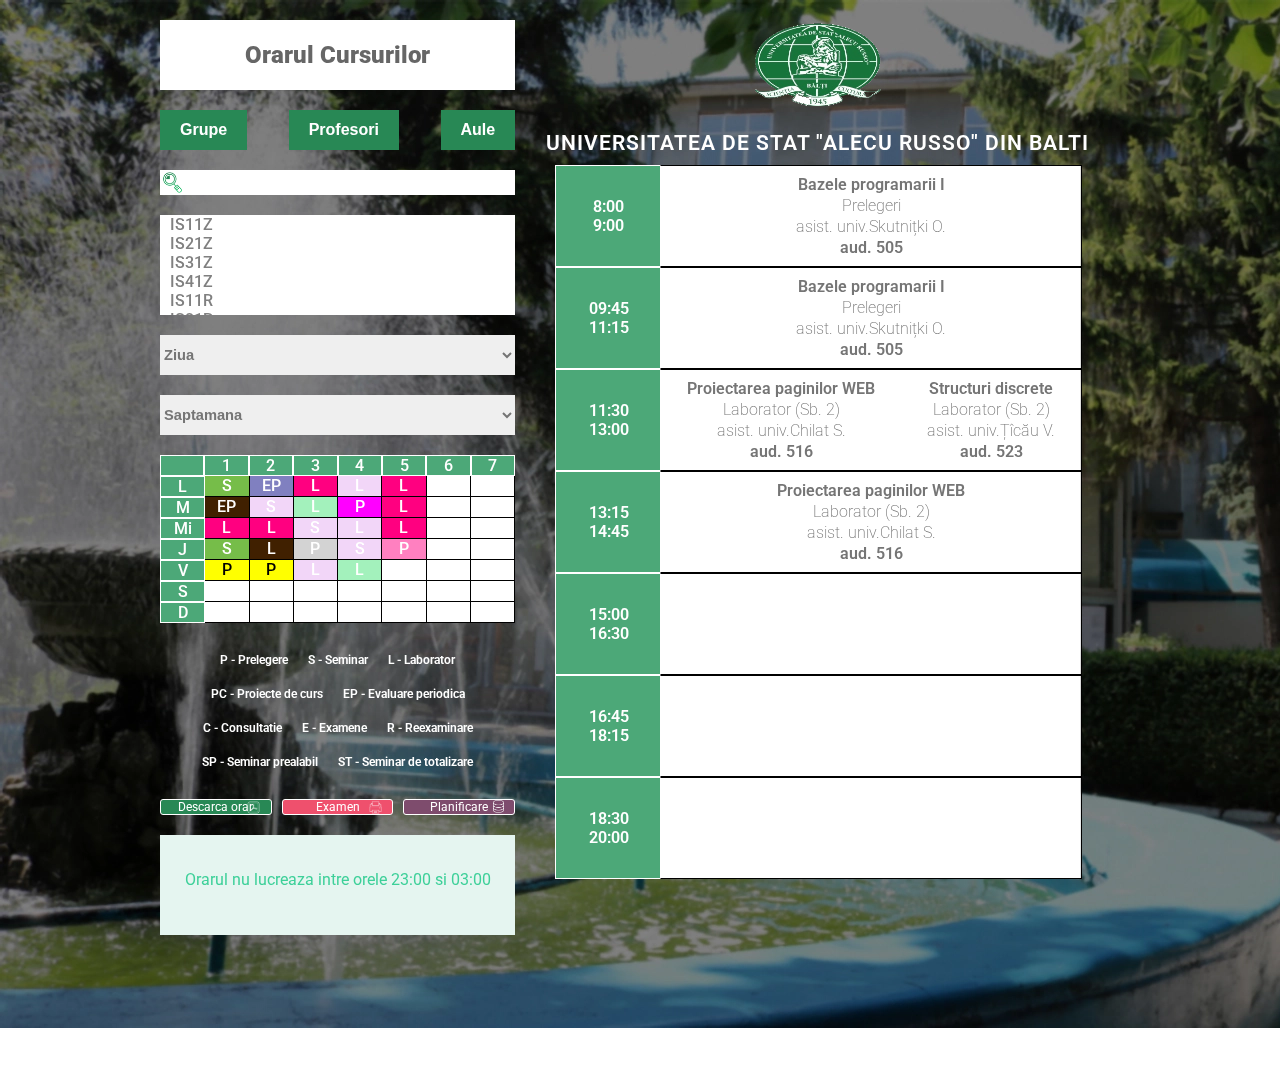
<file: index.html>
<!DOCTYPE html>
<html lang="ero">
<head>
    <meta http-equiv="Content-type" content="text/html; charset=UTF-8">
    <meta name="viewport" content="width=device-width, initial-scale=1.0">
    <meta name="author" content="Tocana Marian">
    <meta name="description" content="reproducerea sitului orar.usarb.md 07.11.2023">
    <meta name="keywords" content="orar usarb, usarb univ orar, orar lectii universitatea alecu russo">
	<link rel="preconnect" href="https://fonts.googleapis.com">
	<link rel="preconnect" href="https://fonts.gstatic.com" crossorigin>
	<link href="https://fonts.googleapis.com/css2?family=Roboto:wght@400;900&display=swap" rel="stylesheet">
    <link rel="stylesheet" href="assets/css/orar_usarb_style.css">
    <link rel="icon" type="image/png" href="assets/images/icons/jingle_bell.png">
	<base target="_blank">
    <title>Orar USARB</title>
</head>
<body>
    <main>
        <section id="main_section">
            <div id="header_name">
                <h1>Orarul Cursurilor</h1>
            </div>
			<div id="under_buttons">
				<button>Grupe</button>
				<button>Profesori</button>
				<button>Aule</button>
			</div>
			<div id="input_area">
				<input type="search" autocomplete="off">
			</div>
			<div id="search_results">
				<ul>
					<li tabindex="1">IS11Z</li>
					<li tabindex="2">IS21Z</li>
					<li tabindex="3">IS31Z</li>
                    <li tabindex="4">IS41Z</li>
					<li tabindex="5">IS11R</li>
					<li tabindex="6">IS21R</li>
                    <li tabindex="7">IS31R</li>
                    <li tabindex="8">IS41R</li>
				</ul>
			</div>
			<select name="days" id="days_option">
				<option value="0">Ziua</option>
				<option value="1">Luni</option>
				<option value="2">Marti</option>
				<option value="3">Miercuri</option>
				<option value="4">Joi</option>
				<option value="5">Vineri</option>
				<option value="6">Sambata</option>
				<option value="7">Duminica</option>
			</select>
			<select name="weeks" id="weeks_option">
				<option value="0">Saptamana</option>
				<option value="1">1 (28.08.2023 - 03.09.2023)</option>
				<option value="2">2 (04.09.2023 - 10.09.2023)</option>
				<option value="3">3 (11.09.2023 - 17.09.2023)</option>
				<option value="4">4 (18.09.2023 - 24.09.2023)</option>
				<option value="5">5 (25.09.2023 - 01.10.2023)</option>
				<option value="6">6 (02.10.2023 - 08.10.2023)</option>
				<option value="7">7 (09.10.2023 - 15.10.2023)</option>
				<option value="8">8 (16.10.2023 - 22.10.2023)</option>
				<option value="9">9 (23.10.2023 - 29.10.2023)</option>
				<option value="10">10 (30.10.2023 - 05.11.2023)</option>
				<option value="11">11 (6.11.2023 - 12.11.2023)</option>
				<option value="12">12 (13.11.2023 - 19.11.2023)</option>
				<option value="13">13 (20.11.2023 - 26.11.2023)</option>
				<option value="14">14 (27.11.2023 - 03.12.2023)</option>
				<option value="15">15 (4.12.2023 - 10.12.2023)</option>
				<option value="16">16 (11.12.2023 - 17.12.2023)</option>
				<option value="17">17 (18.12.2023 - 24.12.2023)</option>
				<option value="18">18 (6.12.2023 - 12.12.2023)</option>
				<option value="19">19 (25.12.2023 - 31.12.2023)</option>
				<option value="20">20 (01.01.2024 - 07.01.2024)</option>
				<option value="21">21 (08.01.2024 - 14.01.2024)</option>
				<option value="22">22 (15.01.2024 - 21.01.2024)</option>
			</select>
			<div id="timetable_lessons">
				<div class="calendar_rows">
					<div class="green_cell_style"></div>	
					<div class="green_cell_style">1</div>	
					<div class="green_cell_style">2</div>	
					<div class="green_cell_style">3</div>	
					<div class="green_cell_style">4</div>	
					<div class="green_cell_style">5</div>	
					<div class="green_cell_style">6</div>	
					<div class="green_cell_style">7</div>
				</div>
				<div class="calendar_rows">
					<div class="green_cell_style">L</div>
					<div class="white_cell_style math_seminar">S</div>
					<div class="white_cell_style ppw_lecture">EP</div>
					<div class="white_cell_style generic_apps_lab">L</div>
					<div class="white_cell_style discrete_structures">L</div>
					<div class="white_cell_style generic_apps_lab">L</div>
					<div class="white_cell_style"></div>
					<div class="white_cell_style"></div>
				</div>
				<div class="calendar_rows">
					<div class="green_cell_style">M</div>
					<div class="white_cell_style english_lecture">EP</div>
					<div class="white_cell_style discrete_structures">S</div>
					<div class="white_cell_style ppw_lab">L</div>
					<div class="white_cell_style math_lecture">P</div>
					<div class="white_cell_style generic_apps_lab">L</div>
					<div class="white_cell_style"></div>
					<div class="white_cell_style"></div>
				</div>
				<div class="calendar_rows">
					<div class="green_cell_style">Mi</div>
					<div class="white_cell_style basics_of_programming_lab">L</div>
					<div class="white_cell_style basics_of_programming_lab">L</div>
					<div class="white_cell_style discrete_structures">S</div>
					<div class="white_cell_style discrete_structures">L</div>
					<div class="white_cell_style generic_apps_lab">L</div>
					<div class="white_cell_style"></div>
					<div class="white_cell_style"></div>
				</div>
				<div class="calendar_rows">
					<div class="green_cell_style">J</div>
					<div class="white_cell_style math_seminar">S</div>
					<div class="white_cell_style english_lecture">L</div>
					<div class="white_cell_style job_security_lecture">P</div>
					<div class="white_cell_style discrete_structures">S</div>
					<div class="white_cell_style tutor_hour">P</div>
					<div class="white_cell_style"></div>
					<div class="white_cell_style"></div>
				</div>
				<div class="calendar_rows">
					<div class="green_cell_style">V</div>
					<div class="white_cell_style basics_of_programming_lecture">P</div>
					<div class="white_cell_style basics_of_programming_lecture">P</div>
					<div class="white_cell_style discrete_structures">L</div>
					<div class="white_cell_style ppw_lab">L</div>
					<div class="white_cell_style"></div>
					<div class="white_cell_style"></div>
					<div class="white_cell_style"></div>
				</div>
				<div class="calendar_rows">
					<div class="green_cell_style">S</div>
					<div class="white_cell_style"></div>
					<div class="white_cell_style"></div>
					<div class="white_cell_style"></div>
					<div class="white_cell_style"></div>
					<div class="white_cell_style"></div>
					<div class="white_cell_style"></div>
					<div class="white_cell_style"></div>
				</div>
				<div class="calendar_rows">
					<div class="green_cell_style">D</div>
					<div class="white_cell_style"></div>
					<div class="white_cell_style"></div>
					<div class="white_cell_style"></div>
					<div class="white_cell_style"></div>
					<div class="white_cell_style"></div>
					<div class="white_cell_style"></div>
					<div class="white_cell_style"></div>
				</div>	
			</div>
			<div id="timetable_legend">
				<p>P - Prelegere</p>
				<p>S - Seminar</p>
				<p>L - Laborator</p>
				<p>PC - Proiecte de curs</p>
				<p>EP - Evaluare periodica</p>
				<p>C - Consultatie</p>
				<p>E - Examene</p>
				<p>R - Reexaminare</p>
				<p>SP - Seminar prealabil</p>
				<p>ST - Seminar de totalizare</p>	
			</div>
            <footer>
				<div id="client_links">
					<div id="download_timetable"><a class="footer_links" href="http://orar.usarb.md/download/?gr=53&sem=1&day=5&week=11&grName=IS11Z&mode=students&pdfWeek%5B%5D=6.11.2023&pdfWeek%5B%5D=12.11.2023">Descarca orar</a></div>
					<div id="exam"><a class="footer_links" href="http://orar.usarb.md/printExams?gr=53&sem=1&day=6&week=11&grName=IS11Z&mode=students&pdfWeek%5B%5D=6.11.2023&pdfWeek%5B%5D=12.11.2023">Examen</a></div>
					<div id="planning"><a class="footer_links" href="#">Planificare</a></div>
				</div>
				<div id="announce"><br><p>Orarul nu lucreaza intre orele 23:00 si 03:00</p></div>
            </footer>
        </section>
        <section id="secondary_section">
			<img src="assets/images/main_logo.png" alt="universitatea de stat alecu russo din balti"/>
			<h2>UNIVERSITATEA DE STAT "ALECU RUSSO" DIN BALTI</h2>
			<div id="big_timetable">
				<div class="left_timetable">8:00<br>9:00</div>
				<div class="right_timetable"><p>Bazele programarii I</p><p>Prelegeri</p><p>asist. univ.Skutnițki O.</p><p>aud. 505</p></div>
				<div class="left_timetable">09:45<br>11:15</div>
				<div class="right_timetable"><p>Bazele programarii I</p><p>Prelegeri</p><p>asist. univ.Skutnițki O.</p><p>aud. 505</p></div>
				<div class="left_timetable">11:30<br>13:00</div>
				<div class="right_timetable">
                    <p>Proiectarea paginilor WEB</p><p>Laborator (Sb. 2)</p><p>asist. univ.Chilat S.</p><p>aud. 516</p>
                    <p>Structuri discrete</p><p>Laborator (Sb. 2)</p><p>asist. univ.Țîcău V.</p><p>aud. 523</p>
                </div>
				<div class="left_timetable">13:15<br>14:45</div>
				<div class="right_timetable"><p>Proiectarea paginilor WEB</p><p>Laborator (Sb. 2)</p><p>asist. univ.Chilat S.</p><p>aud. 516</p></div>
				<div class="left_timetable">15:00<br>16:30</div>
                <div class="right_timetable"></div>
                <div class="left_timetable">16:45<br>18:15</div>
                <div class="right_timetable"></div>
                <div class="left_timetable">18:30<br>20:00</div>
                <div class="right_timetable"></div>
			</div>
        </section>
    </main>   
</body>
</html>
</file>
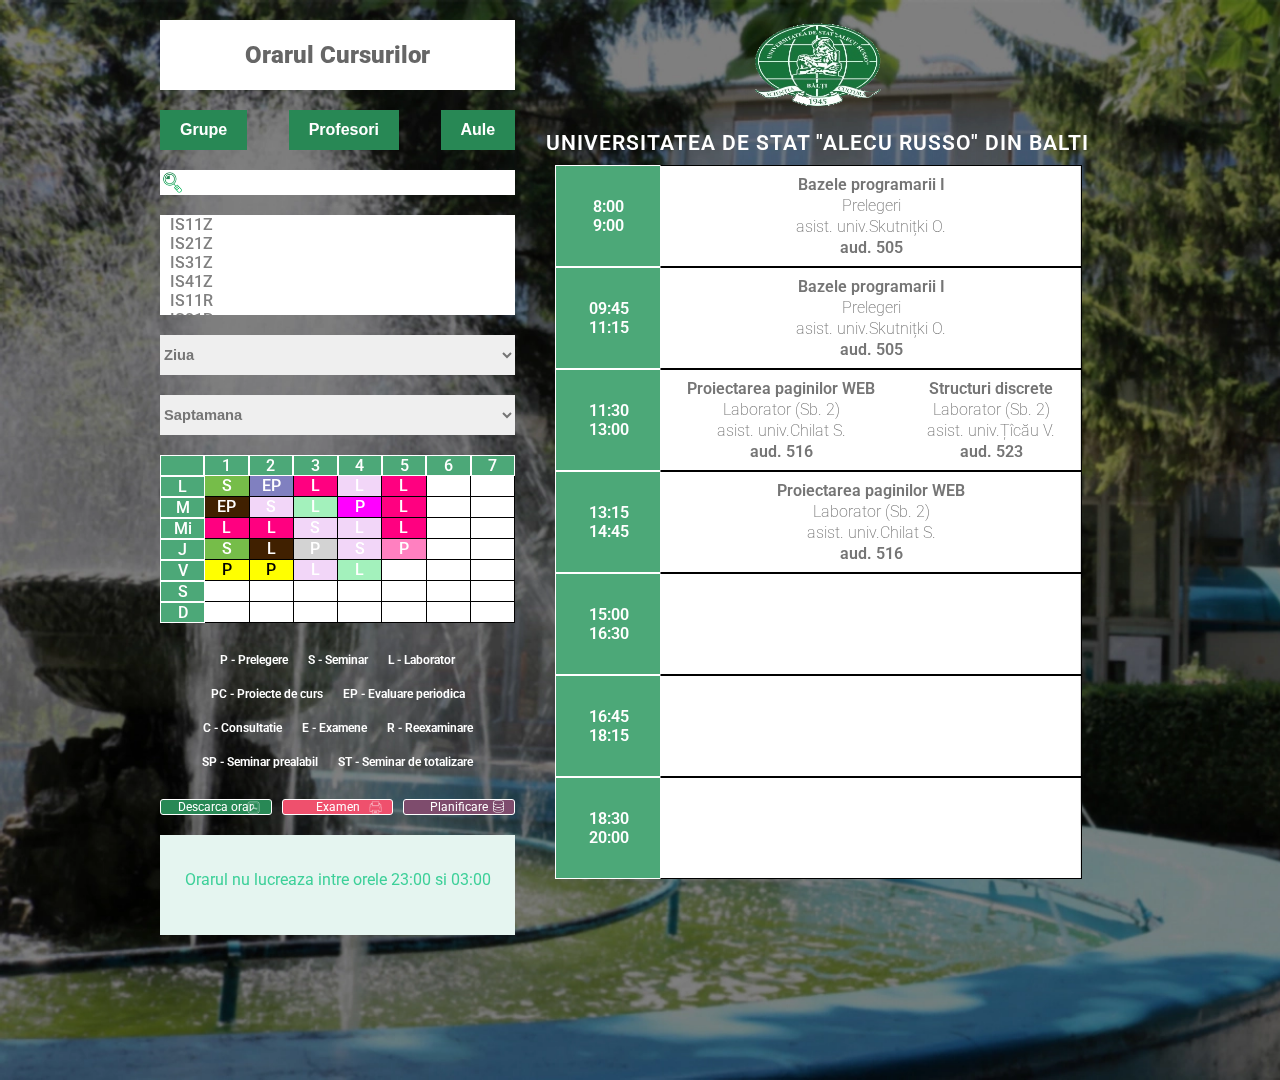
<file: index2.html>
<!DOCTYPE html>
<html lang="ero">
<head>
    <meta http-equiv="Content-type" content="text/html; charset=UTF-8">
    <meta name="viewport" content="width=device-width, initial-scale=1.0">
    <meta name="author" content="Tocana Marian">
    <meta name="description" content="reproducerea sitului orar.usarb.md 07.11.2023">
    <meta name="keywords" content="orar usarb, usarb univ orar, orar lectii universitatea alecu russo">
	<link rel="preconnect" href="https://fonts.googleapis.com">
	<link rel="preconnect" href="https://fonts.gstatic.com" crossorigin>
	<link href="https://fonts.googleapis.com/css2?family=Roboto:wght@400;900&display=swap" rel="stylesheet">
    <link rel="stylesheet" href="assets/css/orar_usarb_style2.css">
    <link rel="icon" type="image/png" href="assets/images/icons/jingle_bell.png">
    <title>Orar USARB</title>
</head>
<body>
    <main>
        <section id="main_section">
            <div id="header_name">
                <h1>Orarul Cursurilor</h1>
            </div>
			<div id="under_buttons">
				<button>Grupe</button>
				<button>Profesori</button>
				<button>Aule</button>
			</div>
			<div id="input_area">
				<input type="search" autocomplete="off">
			</div>
			<div id="search_results">
				<ul>
					<li tabindex="1">IS11Z</li>
					<li tabindex="2">IS21Z</li>
					<li tabindex="3">IS31Z</li>
                    <li tabindex="4">IS41Z</li>
					<li tabindex="5">IS11R</li>
					<li tabindex="6">IS21R</li>
                    <li tabindex="7">IS31R</li>
                    <li tabindex="8">IS41R</li>
				</ul>
			</div>
			<select name="days" id="days_option">
				<option value="0">Ziua</option>
				<option value="1">Luni</option>
				<option value="2">Marti</option>
				<option value="3">Miercuri</option>
				<option value="4">Joi</option>
				<option value="5">Vineri</option>
				<option value="6">Sambata</option>
				<option value="7">Duminica</option>
			</select>
			<select name="weeks" id="weeks_option">
				<option value="0">Saptamana</option>
				<option value="1">1 (28.08.2023 - 03.09.2023)</option>
				<option value="2">2 (04.09.2023 - 10.09.2023)</option>
				<option value="3">3 (11.09.2023 - 17.09.2023)</option>
				<option value="4">4 (18.09.2023 - 24.09.2023)</option>
				<option value="5">5 (25.09.2023 - 01.10.2023)</option>
				<option value="6">6 (02.10.2023 - 08.10.2023)</option>
				<option value="7">7 (09.10.2023 - 15.10.2023)</option>
				<option value="8">8 (16.10.2023 - 22.10.2023)</option>
				<option value="9">9 (23.10.2023 - 29.10.2023)</option>
				<option value="10">10 (30.10.2023 - 05.11.2023)</option>
				<option value="11">11 (6.11.2023 - 12.11.2023)</option>
				<option value="12">12 (13.11.2023 - 19.11.2023)</option>
				<option value="13">13 (20.11.2023 - 26.11.2023)</option>
				<option value="14">14 (27.11.2023 - 03.12.2023)</option>
				<option value="15">15 (4.12.2023 - 10.12.2023)</option>
				<option value="16">16 (11.12.2023 - 17.12.2023)</option>
				<option value="17">17 (18.12.2023 - 24.12.2023)</option>
				<option value="18">18 (6.12.2023 - 12.12.2023)</option>
				<option value="19">19 (25.12.2023 - 31.12.2023)</option>
				<option value="20">20 (01.01.2024 - 07.01.2024)</option>
				<option value="21">21 (08.01.2024 - 14.01.2024)</option>
				<option value="22">22 (15.01.2024 - 21.01.2024)</option>
			</select>
			<div id="timetable_lessons">
				<div class="calendar_rows">
					<div class="green_cell_style"></div>	
					<div class="green_cell_style">1</div>	
					<div class="green_cell_style">2</div>	
					<div class="green_cell_style">3</div>	
					<div class="green_cell_style">4</div>	
					<div class="green_cell_style">5</div>	
					<div class="green_cell_style">6</div>	
					<div class="green_cell_style">7</div>
				</div>
				<div class="calendar_rows">
					<div class="green_cell_style">L</div>
					<div id="math_seminar" class="white_cell_style">S</div>
					<div id="ppw_lecture" class="white_cell_style">EP</div>
					<div id="generic_apps_lab" class="white_cell_style">L</div>
					<div id="discrete_structures" class="white_cell_style">L</div>
					<div id="generic_apps_lab" class="white_cell_style">L</div>
					<div class="white_cell_style"></div>
					<div class="white_cell_style"></div>
				</div>
				<div class="calendar_rows">
					<div class="green_cell_style">M</div>
					<div id="english_lecture" class="white_cell_style">EP</div>
					<div id="discrete_structures" class="white_cell_style">S</div>
					<div id="ppw_lab" class="white_cell_style">L</div>
					<div id="math_lecture" class="white_cell_style">P</div>
					<div id="generic_apps_lab" class="white_cell_style">L</div>
					<div class="white_cell_style"></div>
					<div class="white_cell_style"></div>
				</div>
				<div class="calendar_rows">
					<div class="green_cell_style">Mi</div>
					<div id="basics_of_programming_lab" class="white_cell_style">L</div>
					<div id="basics_of_programming_lab" class="white_cell_style">L</div>
					<div id="discrete_structures" class="white_cell_style">S</div>
					<div id="discrete_structures" class="white_cell_style">L</div>
					<div id="generic_apps_lab" class="white_cell_style">L</div>
					<div class="white_cell_style"></div>
					<div class="white_cell_style"></div>
				</div>
				<div class="calendar_rows">
					<div class="green_cell_style">J</div>
					<div id="math_seminar" class="white_cell_style">S</div>
					<div id="english_lecture" class="white_cell_style">L</div>
					<div id="job_security_lecture" class="white_cell_style">P</div>
					<div id="discrete_structures" class="white_cell_style">S</div>
					<div id="tutor_hour" class="white_cell_style">P</div>
					<div class="white_cell_style"></div>
					<div class="white_cell_style"></div>
				</div>
				<div class="calendar_rows">
					<div class="green_cell_style">V</div>
					<div id="basics_of_programming_lecture" class="white_cell_style">P</div>
					<div id="basics_of_programming_lecture" class="white_cell_style">P</div>
					<div id="discrete_structures" class="white_cell_style">L</div>
					<div id="ppw_lab" class="white_cell_style">L</div>
					<div class="white_cell_style"></div>
					<div class="white_cell_style"></div>
					<div class="white_cell_style"></div>
				</div>
				<div class="calendar_rows">
					<div class="green_cell_style">S</div>
					<div class="white_cell_style"></div>
					<div class="white_cell_style"></div>
					<div class="white_cell_style"></div>
					<div class="white_cell_style"></div>
					<div class="white_cell_style"></div>
					<div class="white_cell_style"></div>
					<div class="white_cell_style"></div>
				</div>
				<div class="calendar_rows">
					<div class="green_cell_style">D</div>
					<div class="white_cell_style"></div>
					<div class="white_cell_style"></div>
					<div class="white_cell_style"></div>
					<div class="white_cell_style"></div>
					<div class="white_cell_style"></div>
					<div class="white_cell_style"></div>
					<div class="white_cell_style"></div>
				</div>	
			</div>
			<div id="timetable_legend">
				<p>P - Prelegere</p>
				<p>S - Seminar</p>
				<p>L - Laborator</p>
				<p>PC - Proiecte de curs</p>
				<p>EP - Evaluare periodica</p>
				<p>C - Consultatie</p>
				<p>E - Examene</p>
				<p>R - Reexaminare</p>
				<p>SP - Seminar prealabil</p>
				<p>ST - Seminar de totalizare</p>	
			</div>
            <footer>
				<div id="client_links">
					<div id="download_timetable"><a class="footer_links" href="#">Descarca orar</a></div>
					<div id="exam"><a class="footer_links" href="#">Examen</a></div>
					<div id="planning"><a class="footer_links" href="#">Planificare</a></div>
				</div>
				<div id="announce"><br><p>Orarul nu lucreaza intre orele 23:00 si 03:00</p></div>
            </footer>
        </section>
        <section id="secondary_section">
			<img src="assets/images/main_logo.png" alt="universitatea de stat alecu russo din balti"/>
			<h2>UNIVERSITATEA DE STAT "ALECU RUSSO" DIN BALTI</h2>
			<div id="big_timetable">
				<div class="left_timetable">8:00<br>9:00</div>
				<div class="right_timetable"><p>Bazele programarii I</p><p>Prelegeri</p><p>asist. univ.Skutnițki O.</p><p>aud. 505</p></div>
				<div class="left_timetable">09:45<br>11:15</div>
				<div class="right_timetable"><p>Bazele programarii I</p><p>Prelegeri</p><p>asist. univ.Skutnițki O.</p><p>aud. 505</p></div>
				<div class="left_timetable">11:30<br>13:00</div>
				<div class="right_timetable">
                    <p>Proiectarea paginilor WEB</p><p>Laborator (Sb. 2)</p><p>asist. univ.Chilat S.</p><p>aud. 516</p>
                    <p>Structuri discrete</p><p>Laborator (Sb. 2)</p><p>asist. univ.Țîcău V.</p><p>aud. 523</p>
                </div>
				<div class="left_timetable">13:15<br>14:45</div>
				<div class="right_timetable"><p>Proiectarea paginilor WEB</p><p>Laborator (Sb. 2)</p><p>asist. univ.Chilat S.</p><p>aud. 516</p></div>
				<div class="left_timetable">15:00<br>16:30</div>
                <div class="right_timetable"></div>
                <div class="left_timetable">16:45<br>18:15</div>
                <div class="right_timetable"></div>
                <div class="left_timetable">18:30<br>20:00</div>
                <div class="right_timetable"></div>
			</div>
        </section>
    </main>   
</body>
</html>
</file>
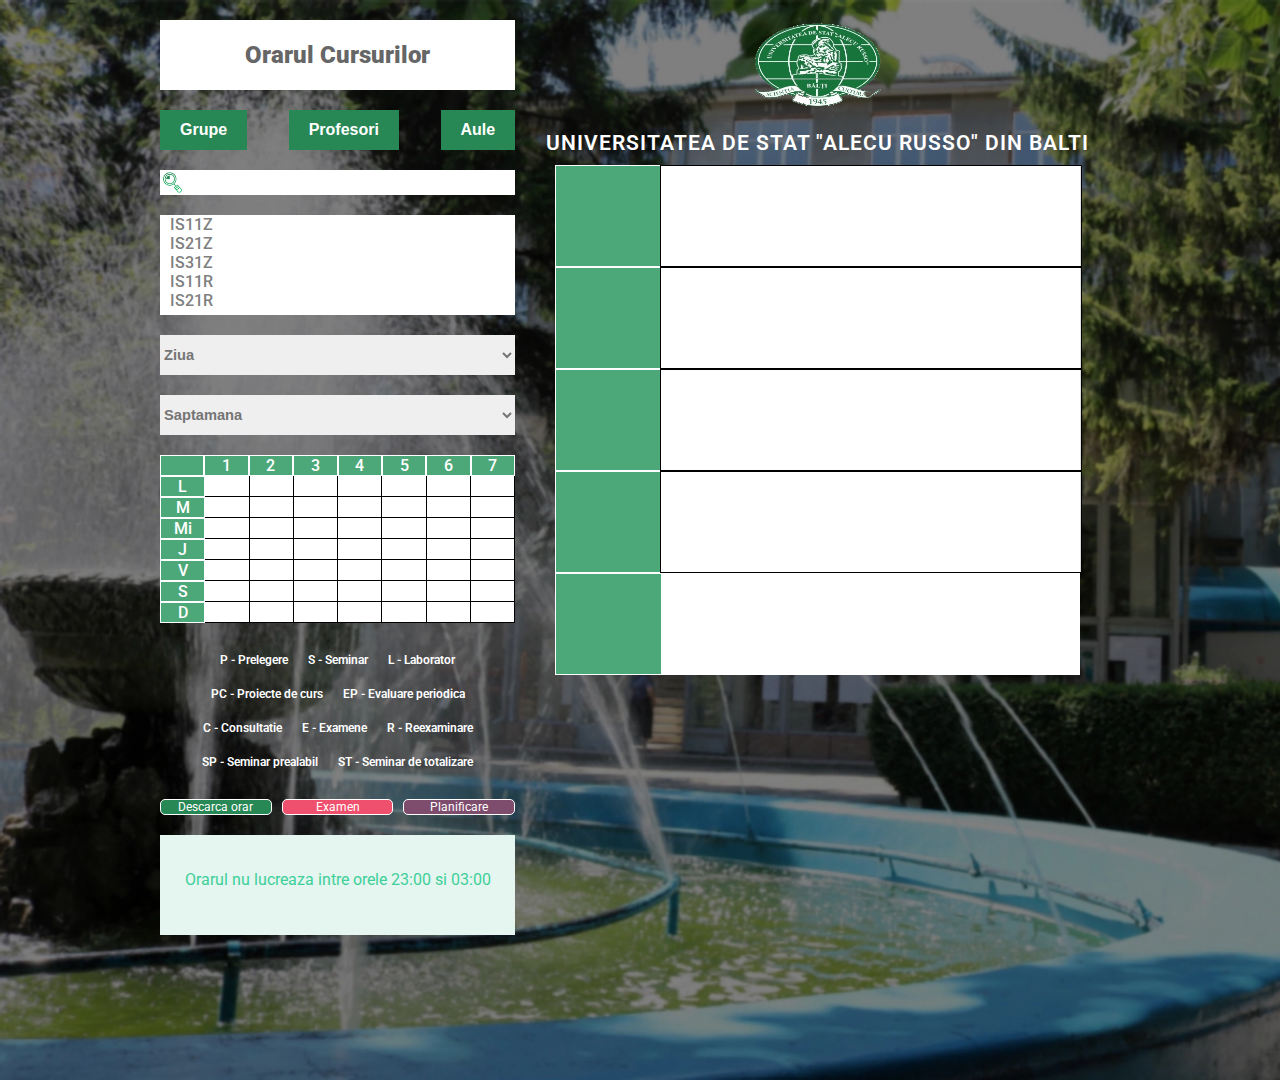
<file: old_index.html>
<!DOCTYPE html>
<html lang="ero">
<head>
    <meta http-equiv="Content-type" content="text/html; charset=UTF-8">
    <meta name="viewport" content="width=device-width, initial-scale=1.0">
    <meta name="author" content="Tocana Marian">
    <meta name="description" content="reproducerea sitului orar.usarb.md 07.11.2023">
    <meta name="keywords" content="orar usarb, usarb univ orar, orar lectii universitatea alecu russo">
	<link rel="preconnect" href="https://fonts.googleapis.com">
	<link rel="preconnect" href="https://fonts.gstatic.com" crossorigin>
	<link href="https://fonts.googleapis.com/css2?family=Roboto:wght@400;900&display=swap" rel="stylesheet">
    <link rel="stylesheet" href="assets/css/old_orar_usarb_style.css">
    <link rel="icon" type="image/png" href="assets/images/icons/jingle_bell.png">
    <title>Orar USARB</title>
</head>
<body>
    <main>
        <section id="main_section">
            <div id="header_name">
                <h1>Orarul Cursurilor</h1>
            </div>
			<div id="under_buttons">
				<button>Grupe</button>
				<button>Profesori</button>
				<button>Aule</button>
			</div>
			<div id="input_area">
				<img src="assets/images/icons/magnifier.png" alt="lupa de cautare"/>
				<input type="search" autocomplete="off">
			</div>
			<div id="search_results">
				<ul>
					<li>IS11Z</li>
					<li>IS21Z</li>
					<li>IS31Z</li>
					<li>IS11R</li>
					<li>IS21R</li>
				</ul>
			</div>
			<select name="days" id="days_option">
				<option value="0">Ziua</option>
				<option value="1">Luni</option>
				<option value="2">Marti</option>
				<option value="3">Miercuri</option>
				<option value="4">Joi</option>
				<option value="5">Vineri</option>
				<option value="6">Sambata</option>
				<option value="7">Duminica</option>
			</select>
			<select name="weeks" id="weeks_option">
				<option value="0">Saptamana</option>
				<option value="1">1 (28.08.2023 - 03.09.2023)</option>
				<option value="2">2 (04.09.2023 - 10.09.2023)</option>
				<option value="3">3 (11.09.2023 - 17.09.2023)</option>
				<option value="4">4 (18.09.2023 - 24.09.2023)</option>
				<option value="5">5 (25.09.2023 - 01.10.2023)</option>
				<option value="6">6 (02.10.2023 - 08.10.2023)</option>
				<option value="7">7 (09.10.2023 - 15.10.2023)</option>
				<option value="8">8 (16.10.2023 - 22.10.2023)</option>
				<option value="9">9 (23.10.2023 - 29.10.2023)</option>
				<option value="10">10 (30.10.2023 - 05.11.2023)</option>
				<option value="11">11 (6.11.2023 - 12.11.2023)</option>
				<option value="12">12 (13.11.2023 - 19.11.2023)</option>
				<option value="13">13 (20.11.2023 - 26.11.2023)</option>
				<option value="14">14 (27.11.2023 - 03.12.2023)</option>
				<option value="15">15 (4.12.2023 - 10.12.2023)</option>
				<option value="16">16 (11.12.2023 - 17.12.2023)</option>
				<option value="17">17 (18.12.2023 - 24.12.2023)</option>
				<option value="18">18 (6.12.2023 - 12.12.2023)</option>
				<option value="19">19 (25.12.2023 - 31.12.2023)</option>
				<option value="20">20 (01.01.2024 - 07.01.2024)</option>
				<option value="21">21 (08.01.2024 - 14.01.2024)</option>
				<option value="22">22 (15.01.2024 - 21.01.2024)</option>
			</select>
			<div id="timetable_lessons">
				<div class="calendar_rows">
					<div class="green_cell_style"></div>	
					<div class="green_cell_style">1</div>	
					<div class="green_cell_style">2</div>	
					<div class="green_cell_style">3</div>	
					<div class="green_cell_style">4</div>	
					<div class="green_cell_style">5</div>	
					<div class="green_cell_style">6</div>	
					<div class="green_cell_style">7</div>
				</div>
				<div class="calendar_rows">
					<div class="green_cell_style">L</div>
					<div class="white_cell_style"></div>
					<div class="white_cell_style"></div>
					<div class="white_cell_style"></div>
					<div class="white_cell_style"></div>
					<div class="white_cell_style"></div>
					<div class="white_cell_style"></div>
					<div class="white_cell_style"></div>
				</div>
				<div class="calendar_rows">
					<div class="green_cell_style">M</div>
					<div class="white_cell_style"></div>
					<div class="white_cell_style"></div>
					<div class="white_cell_style"></div>
					<div class="white_cell_style"></div>
					<div class="white_cell_style"></div>
					<div class="white_cell_style"></div>
					<div class="white_cell_style"></div>
				</div>
				<div class="calendar_rows">
					<div class="green_cell_style">Mi</div>
					<div class="white_cell_style"></div>
					<div class="white_cell_style"></div>
					<div class="white_cell_style"></div>
					<div class="white_cell_style"></div>
					<div class="white_cell_style"></div>
					<div class="white_cell_style"></div>
					<div class="white_cell_style"></div>
				</div>
				<div class="calendar_rows">
					<div class="green_cell_style">J</div>
					<div class="white_cell_style"></div>
					<div class="white_cell_style"></div>
					<div class="white_cell_style"></div>
					<div class="white_cell_style"></div>
					<div class="white_cell_style"></div>
					<div class="white_cell_style"></div>
					<div class="white_cell_style"></div>
				</div>
				<div class="calendar_rows">
					<div class="green_cell_style">V</div>
					<div class="white_cell_style"></div>
					<div class="white_cell_style"></div>
					<div class="white_cell_style"></div>
					<div class="white_cell_style"></div>
					<div class="white_cell_style"></div>
					<div class="white_cell_style"></div>
					<div class="white_cell_style"></div>
				</div>
				<div class="calendar_rows">
					<div class="green_cell_style">S</div>
					<div class="white_cell_style"></div>
					<div class="white_cell_style"></div>
					<div class="white_cell_style"></div>
					<div class="white_cell_style"></div>
					<div class="white_cell_style"></div>
					<div class="white_cell_style"></div>
					<div class="white_cell_style"></div>
				</div>
				<div class="calendar_rows">
					<div class="green_cell_style">D</div>
					<div class="white_cell_style"></div>
					<div class="white_cell_style"></div>
					<div class="white_cell_style"></div>
					<div class="white_cell_style"></div>
					<div class="white_cell_style"></div>
					<div class="white_cell_style"></div>
					<div class="white_cell_style"></div>
				</div>	
			</div>
			<div id="timetable_legend">
				<p>P - Prelegere</p>
				<p>S - Seminar</p>
				<p>L - Laborator</p>
				<p>PC - Proiecte de curs</p>
				<p>EP - Evaluare periodica</p>
				<p>C - Consultatie</p>
				<p>E - Examene</p>
				<p>R - Reexaminare</p>
				<p>SP - Seminar prealabil</p>
				<p>ST - Seminar de totalizare</p>	
			</div>
            <footer>
				<div id="client_links">
					<div id="download_timetable"><a class="footer_links" href="#">Descarca orar</a></div>
					<div id="exam"><a class="footer_links" href="#">Examen</a></div>
					<div id="planning"><a class="footer_links" href="#">Planificare</a></div>
				</div>
				<div id="announce"><br><p>Orarul nu lucreaza intre orele 23:00 si 03:00</p></div>
            </footer>
        </section>
        <section id="secondary_section">
			<img src="assets/images/main_logo.png" alt="universitatea de stat alecu russo din balti"/>
			<h2>UNIVERSITATEA DE STAT "ALECU RUSSO" DIN BALTI</h2>
			<div id="big_timetable">
				<div class="left_timetable"></div>
				<div class="right_timetable"></div>
				<div class="left_timetable"></div>
				<div class="right_timetable"></div>
				<div class="left_timetable"></div>
				<div class="right_timetable"></div>
				<div class="left_timetable"></div>
				<div class="right_timetable"></div>
				<div class="left_timetable"></div>
			</div>
        </section>
    </main>   
</body>
</html>
</file>
<file: assets/css/orar_usarb_style.css>
@charset "utf-8";
html { height: 120vh; }

body{
    height: 100%;
	margin: 0;
    background-image: url("../images/blured_usarb_upscale.png");
	background-size: initial;
	background-repeat: no-repeat;
	font-family: 'Roboto', sans-serif;
	font-style: normal;
	font-weight: 400;
}

main{
	display: grid;
	grid-template-columns: 37% 63%;
	height: 100%;
	margin: 0px 120px;
    padding: 0px 40px;

}

#main_section{ height: 100%; }

#header_name{
	display:flex;
	justify-content: center;
	align-items: center;
    height: 50px;
    width: 100%;
	padding: 10px 0px;
	margin: 20px 0px;
    background-color: #FFFFFF;

}
#header_name h1{
	width: 100%;
	margin: 0;
	font-size: 18pt;
	font-weight: 900;
	color: #666666;
    text-align:center;
}

#secondary_section{ height: 100%; }

#under_buttons{
	display: flex;
	justify-content: space-between;
	height: 40px;
	width: 100%;
	margin-bottom: 20px;
}
button{
	display: block;
	height: 40px;
	padding: 0 20px;
	border: 0;
	margin: 0;
	background-color: #288855;
	font-size: 12pt;
	font-weight: bold;
	color: #FFFFFF;
	
}
button:hover{
	background-color:#FFFFFF;
	transition: background-color 500ms ease-in-out, color 500ms ease-in-out;
	color: #000000;
	cursor:pointer;
}

button:focus{ 
    background-color: #FFFFFF;
    color: #000000;
}

#input_area{
	height: 25px;
	width: 100%;
	background-color: #FFFFFF;
	margin-bottom: 20px;
}

#input_area img{
	display:block;
	height: 25px;
	width: 25px;
}

#input_area input{
	display:block;
    height: 100%;
    width: 100%;
	padding: 0px 2px 0px 25px;
	border:none;
	outline:none;
    background-image: url(../images/icons/magnifier.png);
    background-size: 25px 25px;
    background-repeat: no-repeat;
	font-size: 11pt;
	font-weight:600;
	color:#808080;
}

#search_results{
	height: 100px;
	width: 100%;
	margin-bottom: 20px;
	background-color: #FFFFFF;
    overflow-y: auto;
}

#search_results ul{
	padding: 0;
	margin: 0;
	font-weight: 500;
	color:#808080;
	list-style-type: none;
}

#search_results li{ padding: 0px 10px; }

#search_results li:hover{
	background-color: #F5F5C5;
	transition: background-color 80ms ease-in-out, color 80ms ease-in-out;
	color: #10BB60;
	cursor: pointer;
}

#search_results li:focus{
    background-color: #288855;
    color: #FFFFFF;
}

#days_option, #weeks_option{
	display: block;
	height: 40px;
	width: 100%;
	border: none;
	outline: none;
	color: #757575;
	margin-bottom: 20px;
	font-size: 11pt;
	font-weight: 600;
}

#days_option:focus, #weeks_option:focus { outline: 1px solid #3399FF; }

#days_option option, #weeks_option option{ font-size: 11pt; }

#timetable_lessons{
	display:flex;
	flex-direction: column;
	flex-wrap: wrap;
	width: 100%;
	margin-bottom: 20px;
	background-color:#FFFFFF;
}
#timetable_lessons:hover{ cursor: pointer; }

.calendar_rows{
	display:flex;
	flex-direction: row;
	align-content: center;
	justify-content: space-between;
}

.calendar_rows div{
	width: calc(100%/8);
	font-size: 12pt;
	font-weight: 500;
	text-align: center;
}

.green_cell_style{
	border: 1px solid #FFFFFF;
	background-color: rgba(45,153,96,0.85);
	color: #FFFFFF;
}

.green_cell_style:hover,
.left_timetable:hover,
.right_timetable:hover{
	background-color:#F5F5C5;
	transition: background-color 80ms ease-in-out, color 80ms ease-in-out;
	color: #000000;
	cursor:pointer;
}

.white_cell_style{
	border-right: 1px solid #000000;
	border-bottom: 1px solid #000000;
	background-color: rgba(255,255,255,0.85);
	color: #000000;
}

.white_cell_style:hover{ border: 1px solid #FFFFFF; }

#timetable_legend{
	display: flex;
	flex-wrap: wrap;
	justify-content: center;
	width: 100%;
	margin-bottom: 20px;
}

#timetable_legend p{
	display:block;
	margin: 10px;
	font-size: 9pt;
	font-weight: 600;
	color: #FFFFFF;
}

#client_links {
	display: flex;
	flex-direction: row;
	justify-content: space-between;
	align-items: center;
	width: 100%;
	margin-bottom: 20px;
}
#download_timetable{
	width:33%;
	border: 1px solid #FFFFFF;
	border-radius: 3px;
	margin-right: 10px;
	background-color: #288855;
    background-image: url(../images/icons/acrobat.png);
    background-size: 15px 15px;
    background-repeat: no-repeat;
    background-position-x: 90%;
}

#exam{
	width:33%;
	border: 1px solid #FFFFFF;
	border-radius: 3px;
	margin-right: 10px;
	background-color: #EF506D;
    background-image: url(../images/icons/printer.png);
    background-size: 15px 15px;
    background-repeat: no-repeat;
    background-position-x: 90%;
}

#planning{
	width:33%;
	border: 1px solid #FFFFFF;
	border-radius: 3px;
	background-color: #7E4C6D;
    background-image: url(../images/icons/database.png);
    background-size: 13px 13px;
    background-repeat: no-repeat;
    background-position-x: 90%;
}

.footer_links {
	display: block;
	padding: 0 5px;
	font-size: 9pt;
	text-decoration: none;
	color: #FFFFFF;
	text-align: center;
}

#announce{
	height: 100px;
	width: 100%;
	background-color: #E5F5F0;
}

#announce p{
	display:block;
	font-size: 12pt;
	color:#3DD099;
	text-align: center;
}

#secondary_section img{
	display: block;
	height: 90px;
	width: 130px;
	margin: 20px auto 20px auto;
}

#secondary_section h2{
	margin: 20px auto 10px auto;
	letter-spacing: 1px;
	font-size: 16pt;
	font-weight: 600;
	text-align: center;
	color:white;
	
}

#big_timetable{
	display:grid;
	grid-template-columns: 20% 80%;
	margin: 0px 40px;
	background-color: white;
}


.left_timetable{
    display: flex;
    flex-direction: column;
    justify-content: center;
	height: 100px;
	width: 100%;
	border: 1px solid #FFFFFF;
	background-color: rgba(45,153,96,0.85);
	font-size: 12pt;
	font-weight: 600;
	color: #FFFFFF;
	text-align: center;
}

.right_timetable{
    display: flex;
    flex-direction: column;
    flex-wrap: wrap;
    justify-content: center;
	height: 100px;
	width: 100%;
	border: 1px solid #000000;
    border-left-color: #FFFFFF;
	background-color: rgba(255,255,255,0.85);
	font-size: 12pt;
	font-weight: 600;
	color: #757575;
	text-align: center;
}
.right_timetable p{ 
	padding: 1px;
    margin: 0;
    font-weight: 200;
}

.right_timetable p:nth-child(1),
.right_timetable p:nth-child(4),
.right_timetable p:nth-child(5),
.right_timetable p:nth-child(8) { font-weight: 600; }

/* Code space for particular stylish of university lessons  (just for 11-th week of study)*/
.math_seminar, .ppw_lecture, .generic_apps_lab, .discrete_structures, .english_lecture, .ppw_lab,
.math_lecture, .basics_of_programming_lab, .job_security_lecture, .tutor_hour{ color:#FFFFFF; }

.basbasics_of_programming_lecture { color: black; }

.math_seminar{ background-color: #76BD49;}

.ppw_lecture { background-color: #8080C0;}

.generic_apps_lab { background-color: #FF0080; }

.discrete_structures { background-color: #F2D6F8; }

.english_lecture { background-color: #402000; }

.ppw_lab { background-color: #A3F1BC; }

.math_lecture { background-color: #FF00FF; }

.basics_of_programming_lab { background-color: #FF0080; }

.basics_of_programming_lecture { background-color: #FFFF00; }

.job_security_lecture { background-color: #D3D3D3; }

.tutor_hour { background-color: #FF80C0; }
</file>
<file: assets/css/orar_usarb_style2.css>
@charset "utf-8";
html {
    height: 120vh;
}

body{
    margin: 0;
    height: 100%;
    background-image: url("../images/blured_usarb_upscale.png");
	background-size: cover;
	background-repeat: no-repeat;
	font-family: 'Roboto', sans-serif;
	font-style: normal;
	font-weight: 400;
}

main{
	display: grid;
	height: 100%;
    grid-template-columns: 37% 63%;
    padding: 0px 40px;
	margin: 0px 120px;

}

#main_section{
    height: 100%;
}
#header_name{
	margin: 20px 0px;
	display:flex;
	align-items: center;
	justify-content: center;
    height: 50px;
    width: 100%;
	padding: 10px 0px 10px 0px;
    background-color: #FFFFFF;

}
#header_name h1{
    margin: 0;
	width: 100%;
    text-align:center;
    color: #666666;
    font-weight: 900;
	font-size: 1.5em;

}

#secondary_section{
    height: 100%;
}
#under_buttons{
	display: flex;
	height: 40px;
	width: 100%;
	justify-content: space-between;
	margin-bottom: 20px;
}
button{
	margin: 0;
	border: 0;
	padding: 0 20px;
	display: block;
	height: 40px;
	background-color: #288855;
	color: #FFFFFF;
	font-size: 12pt;
	font-weight: bold;
	
}
button:hover{
	background-color:#FFFFFF;
	color: #000000;
	cursor:pointer;
	transition: background-color 500ms ease-in-out, color 500ms ease-in-out;
}

button:focus{ 
    background-color: #FFFFFF;
    color: #000000;
}

#input_area{
	height: 25px;
	width: 100%;
	background-color: #FFFFFF;
	margin-bottom: 20px;
}

#input_area img{
	display:block;
	height: 25px;
	width: 25px;
}

#input_area input{
	display:block;
    height: 100%;
    width: 100%;
	border:none;
	outline:none;
	font-size: 11pt;
	font-weight:600;
	color:#808080;
    background-image: url(../images/icons/magnifier.png);
    background-size: 25px 25px;
    background-repeat: no-repeat;
    padding: 0px 2px 0px 25px;
}

#search_results{
	height: 100px;
	width: 100%;
	margin-bottom: 20px;
	background-color: #FFFFFF;
    overflow-y: auto;
}

#search_results ul{
	margin: 0;
	padding: 0;
	list-style-type: none;
	font-weight: 500;
	color:#808080;
}

#search_results li{ padding: 0px 10px; }

#search_results li:hover{
	background-color: #F5F5C5;
	color: #10BB60;
	cursor: pointer;
	transition: background-color 80ms ease-in-out, color 80ms ease-in-out;
}

#search_results li:focus{
    background-color: #288855;
    color: #FFFFFF;
}

#days_option, #weeks_option{
	display: block;
	height: 40px;
	width: 100%;
	color: #757575;
	outline: none;
	border:none;
	margin-bottom: 20px;
	font-size: 11pt;
	font-weight: 600;
}

#days_option option, #weeks_option option{ font-size: 11pt; }

#timetable_lessons{
	display:flex;
	width: 100%;
	background-color:#FFFFFF;
	flex-direction: column;
	flex-wrap: wrap;
	margin-bottom: 20px;
}
#timetable_lessons:hover{
	cursor: pointer;
}

.calendar_rows{
	display:flex;
	flex-direction: row;
	justify-content: space-between;
	align-content: center;

}

.calendar_rows div{
	text-align: center;
	font-size: 12pt;
	font-weight: 500;
	width: calc(100%/8);
	
}

.green_cell_style{
	background-color: rgba(45,153,96,0.85);
	color: #FFFFFF;
	border: 1px solid #FFFFFF;
}

.green_cell_style:hover,
.left_timetable:hover,
.right_timetable:hover{
	background-color:#F5F5C5;
	color: #000000;
	cursor:pointer;
	transition: background-color 80ms ease-in-out, color 80ms ease-in-out;
}

.white_cell_style{
	background-color: rgba(255,255,255,0.85);
	color: #000000;
	border-right: 1px solid #000000;
	border-bottom: 1px solid #000000;
}

.white_cell_style:hover{
    border: 1px solid #FFFFFF;
}

#timetable_legend{
	display: flex;
	flex-wrap: wrap;
	justify-content: center;
	width: 100%;
	margin-bottom: 20px;
}

#timetable_legend p{
	display:block;
	color: white;
	margin: 10px;
	font-size: 9pt;
	font-weight: 600;
}

#client_links {
	display: flex;
	width: 100%;
	flex-direction: row;
	justify-content: space-between;
	align-items: center;
	margin-bottom: 20px;
}
#download_timetable{
	width:33%;
	background-color: #288855;
	border: 1px solid #FFFFFF;
	border-radius: 3px;
	margin-right: 10px;
    background-image: url(../images/icons/acrobat.png);
    background-size: 15px 15px;
    background-repeat: no-repeat;
    background-position-x: 90%;
}

#exam{
	width:33%;
	background-color: #EF506D;
	border: 1px solid #FFFFFF;
	border-radius: 3px;
	margin-right: 10px;
    background-image: url(../images/icons/printer.png);
    background-size: 15px 15px;
    background-repeat: no-repeat;
    background-position-x: 90%;
}

#planning{
	width:33%;
	background-color: #7E4C6D;
	border: 1px solid #FFFFFF;
	border-radius: 3px;
    background-image: url(../images/icons/database.png);
    background-size: 13px 13px;
    background-repeat: no-repeat;
    background-position-x: 90%;
}

.footer_links {
	display: block;
	font-size: 9pt;
	text-align: center;
	text-decoration: none;
	color: #FFFFFF;
	padding: 0 5px;
	
}

#announce{
	width: 100%;
	height: 100px;
	background-color: #E5F5F0;
}

#announce p{
	display:block;
	color:#3DD099;
	font-size: 12pt;
	text-align: center;
}

#secondary_section img{
	display: block;
	height: 90px;
	width: 130px;
	margin: 20px auto 20px auto;
}

#secondary_section h2{
	color:white;
	margin: 20px auto 10px auto;
	text-align: center;
	letter-spacing: 1px;
	font-size: 16pt;
	font-weight: 600;
	
}

#big_timetable{
	display:grid;
	grid-template-columns: 20% 80%;
	background-color: white;
	margin: 0px 40px;
}


.left_timetable{
    display: flex;
    flex-direction: column;
    justify-content: center;
	width: 100%;
    height: 100px;
	background-color: white;
	background-color: rgba(45,153,96,0.85);
	border: 1px solid #FFFFFF;
    text-align: center;
	color: #FFFFFF;
	font-weight: 600;
	font-size: 12pt;
}

.right_timetable{
    display: flex;
    flex-direction: column;
    flex-wrap: wrap;
    justify-content: center;
    text-align: center;
	width: 100%;
    height: 100px;
	background-color: rgba(255,255,255,0.85);
	color: #757575;
	border: 1px solid #000000;
    border-left-color: #FFFFFF;
	font-weight: 600;
	font-size: 12pt;
}
.right_timetable p{ 
    margin: 0;
    padding: 1px;
    font-weight: 200;
}

.right_timetable p:nth-child(1),
.right_timetable p:nth-child(4),
.right_timetable p:nth-child(5),
.right_timetable p:nth-child(8) { font-weight: 600; }

/* Code space for particular stylish of university lessons  (just for 11-th week of study)*/
#math_seminar, #ppw_lecture, #generic_apps_lab, #discrete_structures, #english_lecture, #ppw_lab,
#math_lecture, #basics_of_programming_lab, #job_security_lecture, #tutor_hour{ color:#FFFFFF; }

#basbasics_of_programming_lecture {
    color: black;
}

#math_seminar{ background-color: #76BD49;}

#ppw_lecture { background-color: #8080C0;}

#generic_apps_lab { background-color: #FF0080; }

#discrete_structures { background-color: #F2D6F8; }

#english_lecture { background-color: #402000; }

#ppw_lab { background-color: #A3F1BC; }

#math_lecture { background-color: #FF00FF; }

#basics_of_programming_lab { background-color: #FF0080; }

#basics_of_programming_lecture { background-color: #FFFF00; }

#job_security_lecture { background-color: #D3D3D3; }

#tutor_hour { background-color: #FF80C0; }
</file>
<file: assets/css/old_orar_usarb_style.css>
@charset "utf-8";
html {
    height: 120vh;
}

body{
    margin: 0;
    height: 100%;
    background-image: url("../images/blured_usarb_upscale.png");
	background-size: cover;
	background-repeat: no-repeat;
	font-family: 'Roboto', sans-serif;
	font-style: normal;
	font-weight: 400;
}

main{
	display: grid;
	height: 100%;
    grid-template-columns: 37% 63%;
    padding: 0px 40px;
	margin: 0px 120px;

}

#main_section{
    height: 100%;
}
#header_name{
	margin: 20px 0px;
	display:flex;
	align-items: center;
	justify-content: center;
    height: 50px;
    width: 100%;
	padding: 10px 0px 10px 0px;
    background-color: #FFFFFF;

}
#header_name h1{
    margin: 0;
	width: 100%;
    text-align:center;
    color: #666666;
    font-weight: 900;
	font-size: 1.5em;

}

#secondary_section{
    height: 100%;
}
#under_buttons{
	display: flex;
	height: 40px;
	width: 100%;
	justify-content: space-between;
	margin-bottom: 20px;
}
button{
	margin: 0;
	border: 0;
	padding: 0 20px;
	display: block;
	height: 40px;
	background-color: #288855;
	color: #FFFFFF;
	font-size: 12pt;
	font-weight: bold;
	
}
button:hover{
	background-color:#FFFFFF;
	color: #000000;
	cursor:pointer;
	transition: background-color 500ms ease-in-out, color 500ms ease-in-out;
}
#input_area{
	display:grid;
	grid-template-columns: 9% 91%;
	height: 25px;
	width: 100%;
	background-color: #FFFFFF;
	margin-bottom: 20px;
}

#input_area img{
	display:block;
	height: 25px;
	width: 25px;
}

#input_area input{
	display:block;
	border:none;
	outline:none;
	font-size: 11pt;
	font-weight:600;
	color:#808080;
	padding: 0px 2px;
}

#search_results{
	height: 100px;
	width: 100%;
	margin-bottom: 20px;
	background-color: #FFFFFF;
}

#search_results ul{
	margin: 0;
	padding: 0;
	list-style-type: none;
	font-weight: 500;
	color:#808080;
}

#search_results li{ padding: 0px 10px; }

#search_results li:hover{
	background-color: #F5F5C5;
	color: #10BB60;
	cursor: pointer;
	transition: background-color 80ms ease-in-out, color 80ms ease-in-out;
}

#days_option, #weeks_option{
	display: block;
	height: 40px;
	width: 100%;
	color: #757575;
	outline: none;
	border:none;
	margin-bottom: 20px;
	font-size: 11pt;
	font-weight: 600;
}

#days_option option, #weeks_option option{ font-size: 11pt; }

#timetable_lessons{
	display:flex;
	width: 100%;
	background-color:#FFFFFF;
	flex-direction: column;
	flex-wrap: wrap;
	margin-bottom: 20px;
}
#timetable_lessons:hover{
	cursor: pointer;
}

.calendar_rows{
	display:flex;
	flex-direction: row;
	justify-content: space-between;
	align-content: center;

}

.calendar_rows div{
	text-align: center;
	font-size: 12pt;
	font-weight: 500;
	width: calc(100%/8);
	
}

.green_cell_style{
	background-color: rgba(45,153,96,0.85);
	color: #FFFFFF;
	border: 1px solid #FFFFFF;
}

.green_cell_style:hover{
	background-color:#F5F5C5;
	color: #000000;
	cursor:pointer;
	transition: background-color 80ms ease-in-out, color 80ms ease-in-out;
}

.white_cell_style{
	background-color: rgba(255,255,255,0.85);
	color: #000000;
	border-right: 1px solid #000000;
	border-bottom: 1px solid #000000;
}

#timetable_legend{
	display: flex;
	flex-wrap: wrap;
	justify-content: center;
	width: 100%;
	margin-bottom: 20px;
}

#timetable_legend p{
	display:block;
	color: white;
	margin: 10px;
	font-size: 9pt;
	font-weight: 600;
}

#client_links {
	display: flex;
	width: 100%;
	flex-direction: row;
	justify-content: space-between;
	align-items: center;
	margin-bottom: 20px;
}
#download_timetable{
	width:33%;
	background-color: #288855;
	border: 1px solid #FFFFFF;
	border-radius: 5px;
	margin-right: 10px;
}

#exam{
	width:33%;
	background-color: #EF506D;
	border: 1px solid #FFFFFF;
	border-radius: 5px;
	margin-right: 10px;
}

#planning{
	width:33%;
	background-color: #7E4C6D;
	border: 1px solid #FFFFFF;
	border-radius: 5px;
}

.footer_links {
	display: block;
	font-size: 9pt;
	text-align: center;
	text-decoration: none;
	color: #FFFFFF;
	padding: 0 5px;
	
}

#announce{
	width: 100%;
	height: 100px;
	background-color: #E5F5F0;
}

#announce p{
	display:block;
	color:#3DD099;
	font-size: 12pt;
	text-align: center;
}

#secondary_section img{
	display: block;
	height: 90px;
	width: 130px;
	margin: 20px auto 20px auto;
}

#secondary_section h2{
	color:white;
	margin: 20px auto 10px auto;
	text-align: center;
	letter-spacing: 1px;
	font-size: 16pt;
	font-weight: 600;
	
}

#big_timetable{
	display:grid;
	grid-template-columns: 20% 80%;
	background-color: white;
	margin: 0px 40px;
}


.left_timetable{
	width: 100%;
	height: 100px;
	background-color: white;
	background-color: rgba(45,153,96,0.85);
	border: 1px solid #FFFFFF;
	color: #FFFFFF;
	text-align: center;
	font-weight: 600;
	font-size: 12pt;
}

.right_timetable{
	width: 100%;
	height: 100px;
	background-color: rgba(255,255,255,0.85);
	border: 1px solid #000000;
	color: #FFFFFF;
	text-align: center;
	font-weight: 600;
	font-size: 12pt;
}
</file>
